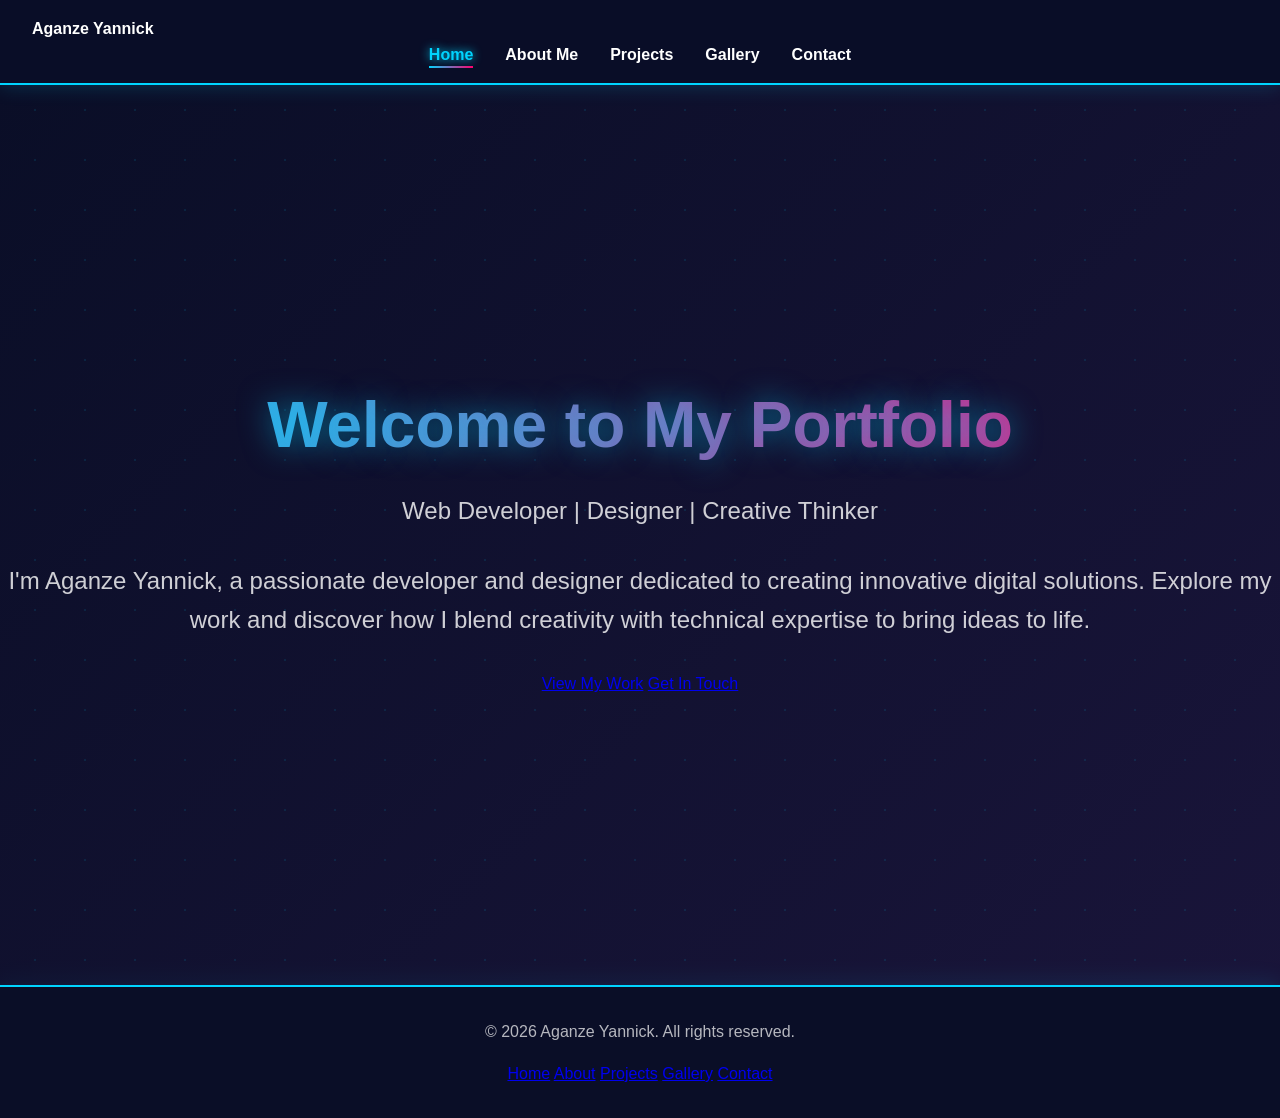
<file: index.html>
<!DOCTYPE html>
<html lang="en">
<head>
    <meta charset="UTF-8">
    <meta name="viewport" content="width=device-width, initial-scale=1.0">
    <meta name="description" content="Welcome to Aganze Yannick's portfolio. A web developer, designer, and creative thinker showcasing innovative projects and skills.">
    <title>Aganze Yannick - Portfolio | Home</title>
    <link rel="stylesheet" href="style.css">
</head>
<body>
    <!-- Navigation Bar -->
    <nav class="navbar">
        <div class="nav-container">
            <a href="index.html" class="logo">Aganze Yannick</a>
            
            <div class="hamburger" id="hamburger">
                <span></span>
                <span></span>
                <span></span>
            </div>
            
            <ul class="nav-menu" id="navMenu">
                <li class="nav-item">
                    <a href="index.html" class="nav-link active">Home</a>
                </li>
                <li class="nav-item">
                    <a href="about.html" class="nav-link">About Me</a>
                </li>
                <li class="nav-item">
                    <a href="projects.html" class="nav-link">Projects</a>
                </li>
                <li class="nav-item">
                    <a href="gallery.html" class="nav-link">Gallery</a>
                </li>
                <li class="nav-item">
                    <a href="contact.html" class="nav-link">Contact</a>
                </li>
            </ul>
        </div>
    </nav>

    <!-- Hero Section -->
    <section class="hero">
        <div class="hero-content">
            <h1 class="hero-title">Welcome to My Portfolio</h1>
            <p class="hero-subtitle">Web Developer | Designer | Creative Thinker</p>
            <p class="hero-description">
                I'm Aganze Yannick, a passionate developer and designer dedicated to creating innovative digital solutions. 
                Explore my work and discover how I blend creativity with technical expertise to bring ideas to life.
            </p>
            <div class="hero-buttons">
                <a href="projects.html" class="btn btn-primary">View My Work</a>
                <a href="contact.html" class="btn btn-secondary">Get In Touch</a>
            </div>
        </div>
        <div class="hero-background">
            <div class="animated-element element-1"></div>
            <div class="animated-element element-2"></div>
            <div class="animated-element element-3"></div>
        </div>
    </section>

    <!-- Footer -->
    <footer class="footer">
        <div class="footer-container">
            <div class="footer-content">
                <p>&copy; 2026 Aganze Yannick. All rights reserved.</p>
            </div>
            <div class="footer-links">
                <a href="index.html">Home</a>
                <a href="about.html">About</a>
                <a href="projects.html">Projects</a>
                <a href="gallery.html">Gallery</a>
                <a href="contact.html">Contact</a>
            </div>
        </div>
    </footer>

    <script src="navigation.js"></script>
</body>
</html>
</file>
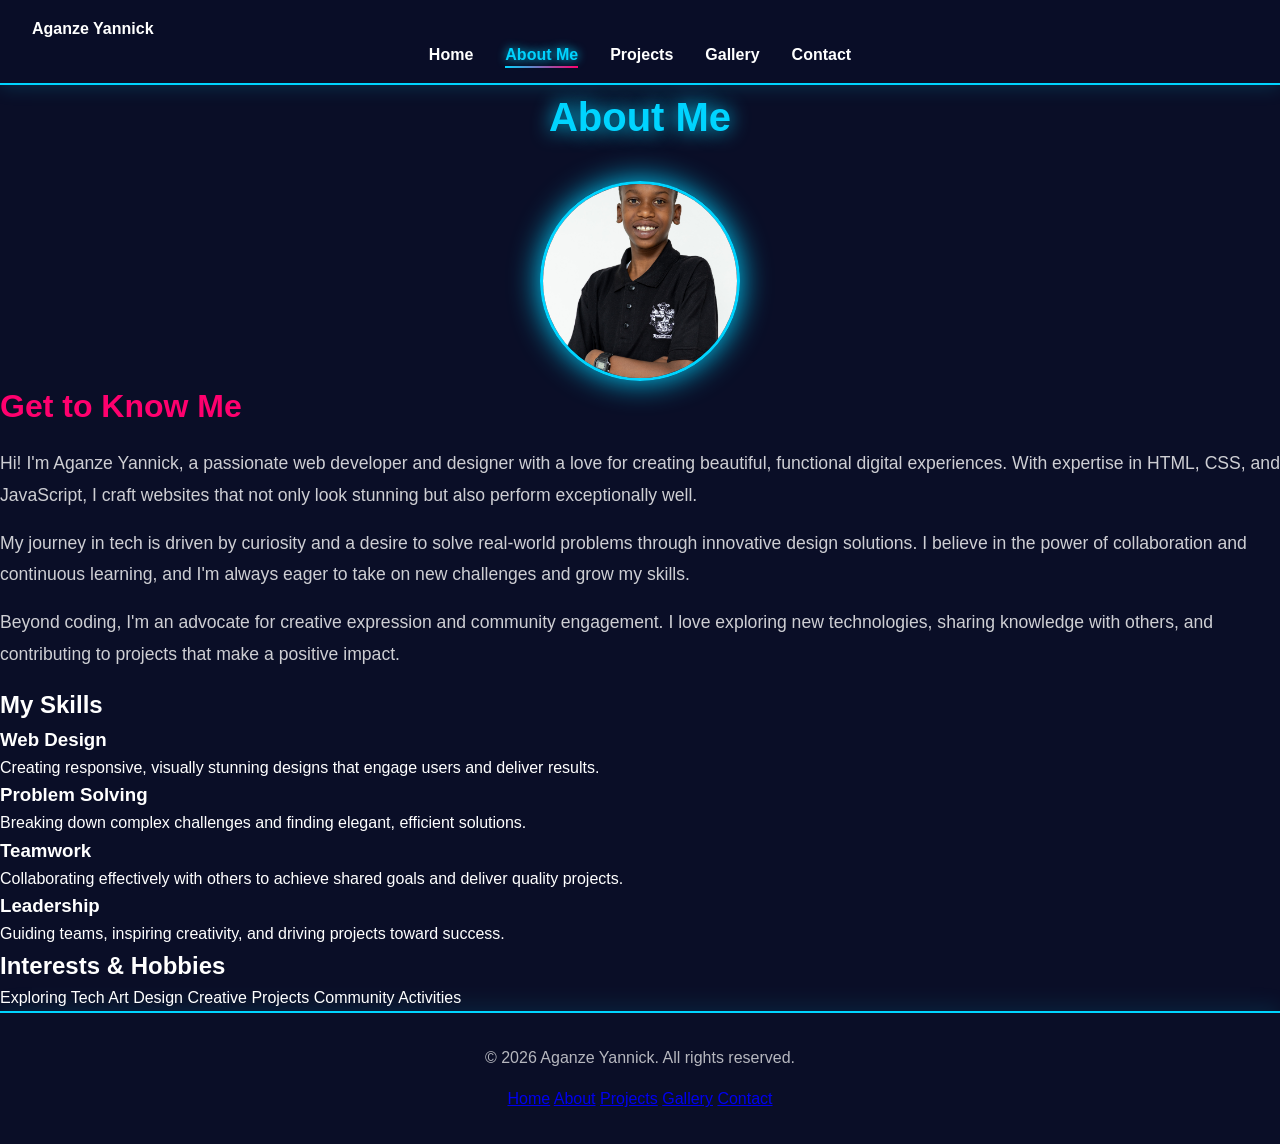
<file: about.html>
<!DOCTYPE html>
<html lang="en">
<head>
    <meta charset="UTF-8">
    <meta name="viewport" content="width=device-width, initial-scale=1.0">
    <meta name="description" content="Learn more about Aganze Yannick. Discover my skills, interests, and what drives my passion for web development and design.">
    <title>Aganze Yannick - Portfolio | About Me</title>
    <link rel="stylesheet" href="style.css">
</head>
<body>
    <!-- Navigation Bar -->
    <nav class="navbar">
        <div class="nav-container">
            <a href="index.html" class="logo">Aganze Yannick</a>
            
            <div class="hamburger" id="hamburger">
                <span></span>
                <span></span>
                <span></span>
            </div>
            
            <ul class="nav-menu" id="navMenu">
                <li class="nav-item">
                    <a href="index.html" class="nav-link">Home</a>
                </li>
                <li class="nav-item">
                    <a href="about.html" class="nav-link active">About Me</a>
                </li>
                <li class="nav-item">
                    <a href="projects.html" class="nav-link">Projects</a>
                </li>
                <li class="nav-item">
                    <a href="gallery.html" class="nav-link">Gallery</a>
                </li>
                <li class="nav-item">
                    <a href="contact.html" class="nav-link">Contact</a>
                </li>
            </ul>
        </div>
    </nav>

    <!-- About Section -->
    <section class="about-section">
        <h1 class="section-title">About Me</h1>
        
        <!-- About Content -->
        <div class="about-content">
            <div class="about-image">
                <img src="Aganze Yannick 2.jpg" alt="Profile photo of Aganze Yannick" class="profile-image" loading="lazy">
            </div>
            <div class="about-text">
                <h2>Get to Know Me</h2>
                <p>
                    Hi! I'm Aganze Yannick, a passionate web developer and designer with a love for creating beautiful, 
                    functional digital experiences. With expertise in HTML, CSS, and JavaScript, I craft websites that 
                    not only look stunning but also perform exceptionally well.
                </p>
                <p>
                    My journey in tech is driven by curiosity and a desire to solve real-world problems through innovative 
                    design solutions. I believe in the power of collaboration and continuous learning, and I'm always eager 
                    to take on new challenges and grow my skills.
                </p>
                <p>
                    Beyond coding, I'm an advocate for creative expression and community engagement. I love exploring new 
                    technologies, sharing knowledge with others, and contributing to projects that make a positive impact.
                </p>
            </div>
        </div>

        <!-- Skills Section -->
        <div class="skills-section">
            <h2>My Skills</h2>
            <div class="skills-grid">
                <div class="skill-card">
                    <h3>Web Design</h3>
                    <p>Creating responsive, visually stunning designs that engage users and deliver results.</p>
                </div>
                <div class="skill-card">
                    <h3>Problem Solving</h3>
                    <p>Breaking down complex challenges and finding elegant, efficient solutions.</p>
                </div>
                <div class="skill-card">
                    <h3>Teamwork</h3>
                    <p>Collaborating effectively with others to achieve shared goals and deliver quality projects.</p>
                </div>
                <div class="skill-card">
                    <h3>Leadership</h3>
                    <p>Guiding teams, inspiring creativity, and driving projects toward success.</p>
                </div>
            </div>
        </div>

        <!-- Interests Section -->
        <div class="interests-section">
            <h2>Interests & Hobbies</h2>
            <div class="interests-tags">
                <span class="interest-tag">Exploring Tech</span>
                <span class="interest-tag">Art</span>
                <span class="interest-tag">Design</span>
                <span class="interest-tag">Creative Projects</span>
                <span class="interest-tag">Community Activities</span>
            </div>
        </div>
    </section>

    <!-- Footer -->
    <footer class="footer">
        <div class="footer-container">
            <div class="footer-content">
                <p>&copy; 2026 Aganze Yannick. All rights reserved.</p>
            </div>
            <div class="footer-links">
                <a href="index.html">Home</a>
                <a href="about.html">About</a>
                <a href="projects.html">Projects</a>
                <a href="gallery.html">Gallery</a>
                <a href="contact.html">Contact</a>
            </div>
        </div>
    </footer>

    <script src="navigation.js"></script>
</body>
</html>
</file>
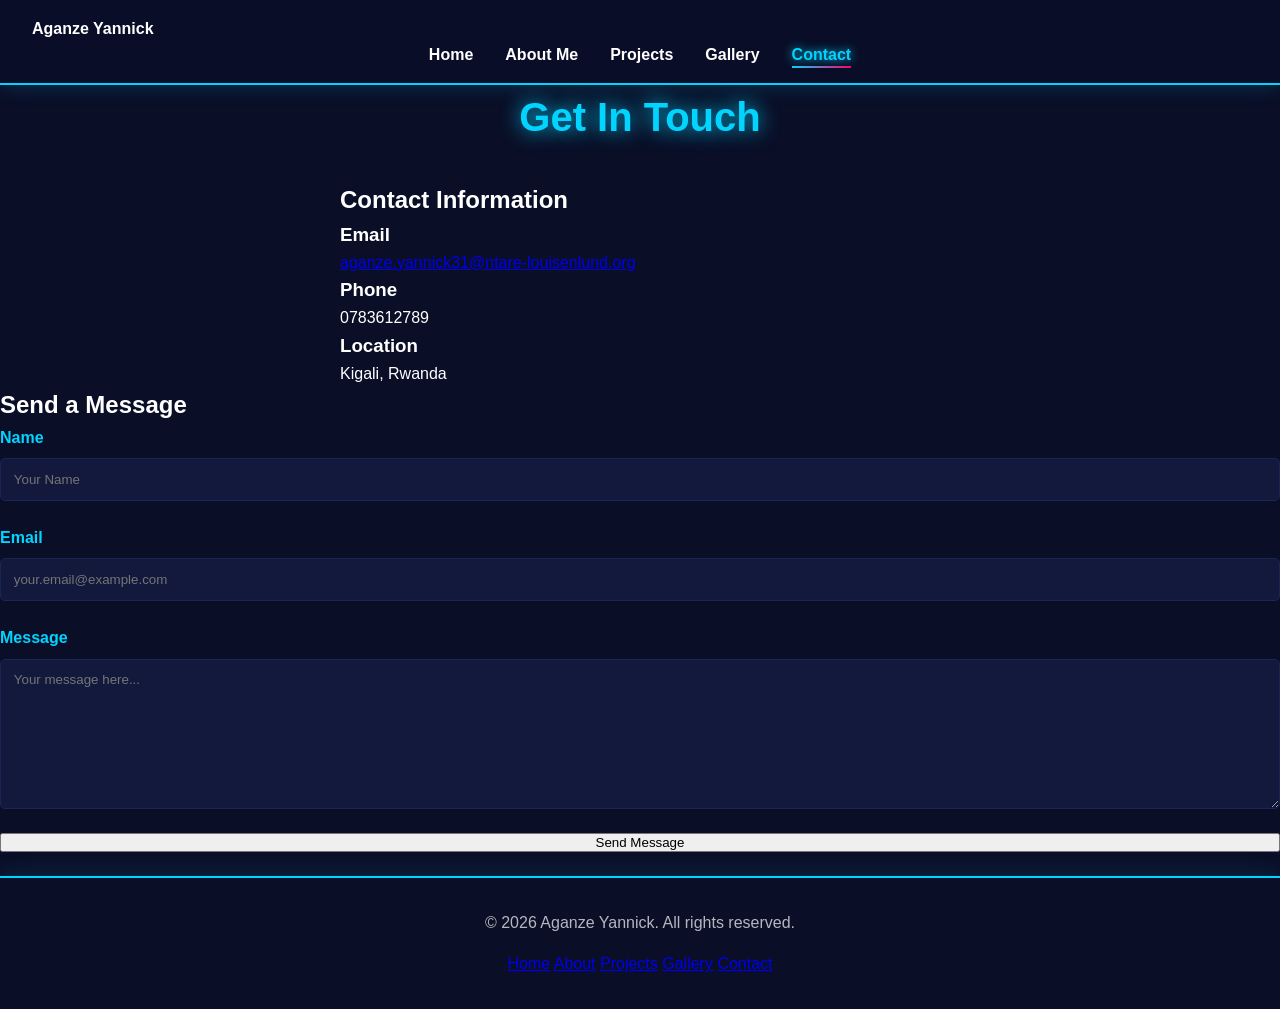
<file: contact.html>
<!DOCTYPE html>
<html lang="en">
<head>
    <meta charset="UTF-8">
    <meta name="viewport" content="width=device-width, initial-scale=1.0">
    <meta name="description" content=" Get in touch with Aganze Yannick. Contact me for collaborations, questions, or opportunities.">
    <title>Aganze Yannick - Portfolio | Contact</title>
    <link rel="stylesheet" href="style.css">
</head>
<body>
    <!-- Navigation Bar -->
    <nav class="navbar">
        <div class="nav-container">
            <a href="index.html" class="logo">Aganze Yannick</a>
            
            <div class="hamburger" id="hamburger">
                <span></span>
                <span></span>
                <span></span>
            </div>
            
            <ul class="nav-menu" id="navMenu">
                <li class="nav-item">
                    <a href="index.html" class="nav-link">Home</a>
                </li>
                <li class="nav-item">
                    <a href="about.html" class="nav-link">About Me</a>
                </li>
                <li class="nav-item">
                    <a href="projects.html" class="nav-link">Projects</a>
                </li>
                <li class="nav-item">
                    <a href="gallery.html" class="nav-link">Gallery</a>
                </li>
                <li class="nav-item">
                    <a href="contact.html" class="nav-link active">Contact</a>
                </li>
            </ul>
        </div>
    </nav>

    <!-- Contact Section -->
    <section class="contact-section">
        <h1 class="section-title">Get In Touch</h1>
        
        <div class="contact-container">
            <!-- Contact Info -->
            <div class="contact-info">
                <h2>Contact Information</h2>
                
                <div class="contact-info-card">
                    <h3>Email</h3>
                    <p>
                        <a href="aganze.yannick31@ntare-louisenlund.org">aganze.yannick31@ntare-louisenlund.org</a>
                    </p>
                </div>
                
                <div class="contact-info-card">
                    <h3>Phone</h3>
                    <p>0783612789</p>
                </div>
                
                <div class="contact-info-card">
                    <h3>Location</h3>
                    <p>Kigali, Rwanda</p>
                </div>
                
               
                </div>
            </div>

            <!-- Contact Form -->
            <div class="contact-form-wrapper">
                <h2>Send a Message</h2>
                <form id="contactForm" class="contact-form">
                    <div class="form-group">
                        <label for="contactName">Name</label>
                        <input 
                            type="text" 
                            id="contactName" 
                            name="name" 
                            class="form-input" 
                            placeholder="Your Name" 
                            required
                        >
                    </div>

                    <div class="form-group">
                        <label for="contactEmail">Email</label>
                        <input 
                            type="email" 
                            id="contactEmail" 
                            name="email" 
                            class="form-input" 
                            placeholder="your.email@example.com" 
                            required
                        >
                    </div>

                    <div class="form-group">
                        <label for="contactMessage">Message</label>
                        <textarea 
                            id="contactMessage" 
                            name="message" 
                            class="form-textarea" 
                            placeholder="Your message here..." 
                            rows="6" 
                            required
                        ></textarea>
                    </div>

                    <button type="submit" class="btn btn-primary">Send Message</button>
                    
                    <div id="formMessage" class="form-message"></div>
                </form>
            </div>
        </div>
    </section>

    <!-- Footer -->
    <footer class="footer">
        <div class="footer-container">
            <div class="footer-content">
                <p>&copy; 2026 Aganze Yannick. All rights reserved.</p>
            </div>
            <div class="footer-links">
                <a href="index.html">Home</a>
                <a href="about.html">About</a>
                <a href="projects.html">Projects</a>
                <a href="gallery.html">Gallery</a>
                <a href="contact.html">Contact</a>
            </div>
        </div>
    </footer>

    <script src="navigation.js"></script>
</body>
</html>
</file>
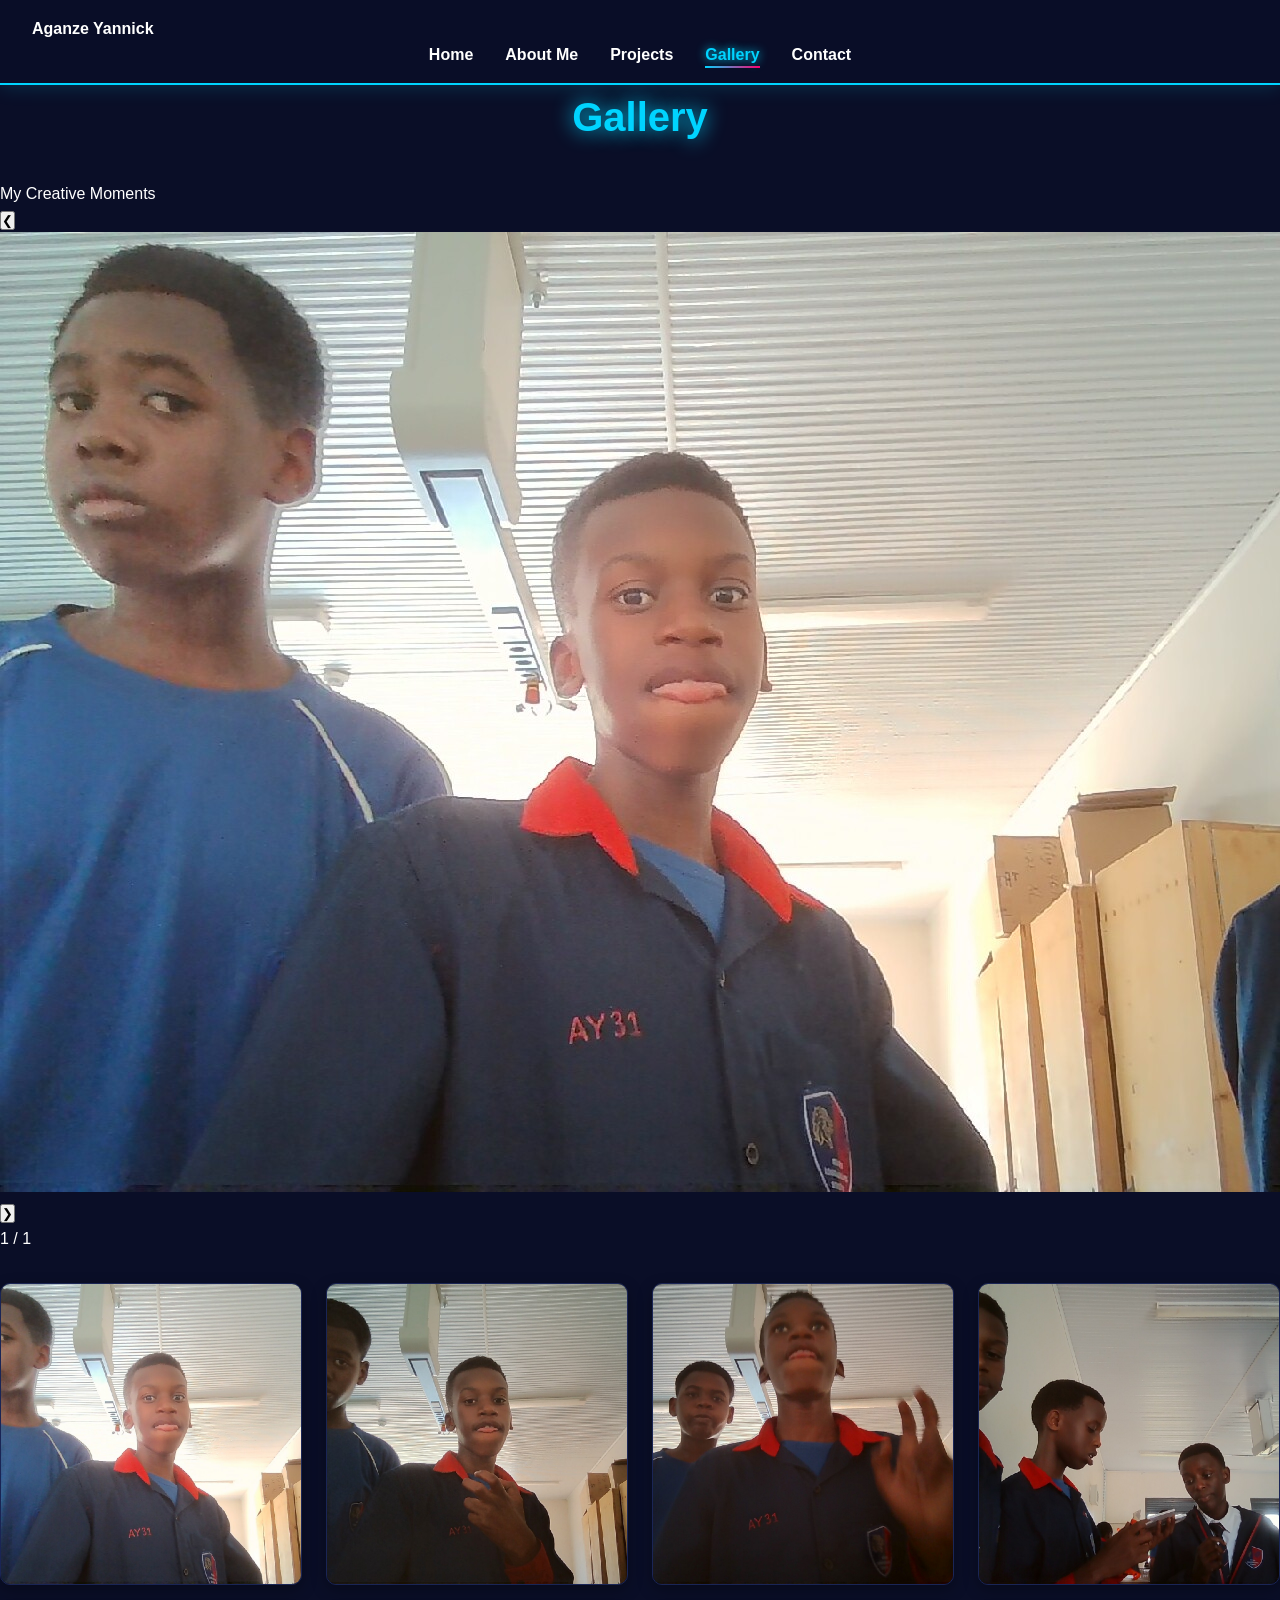
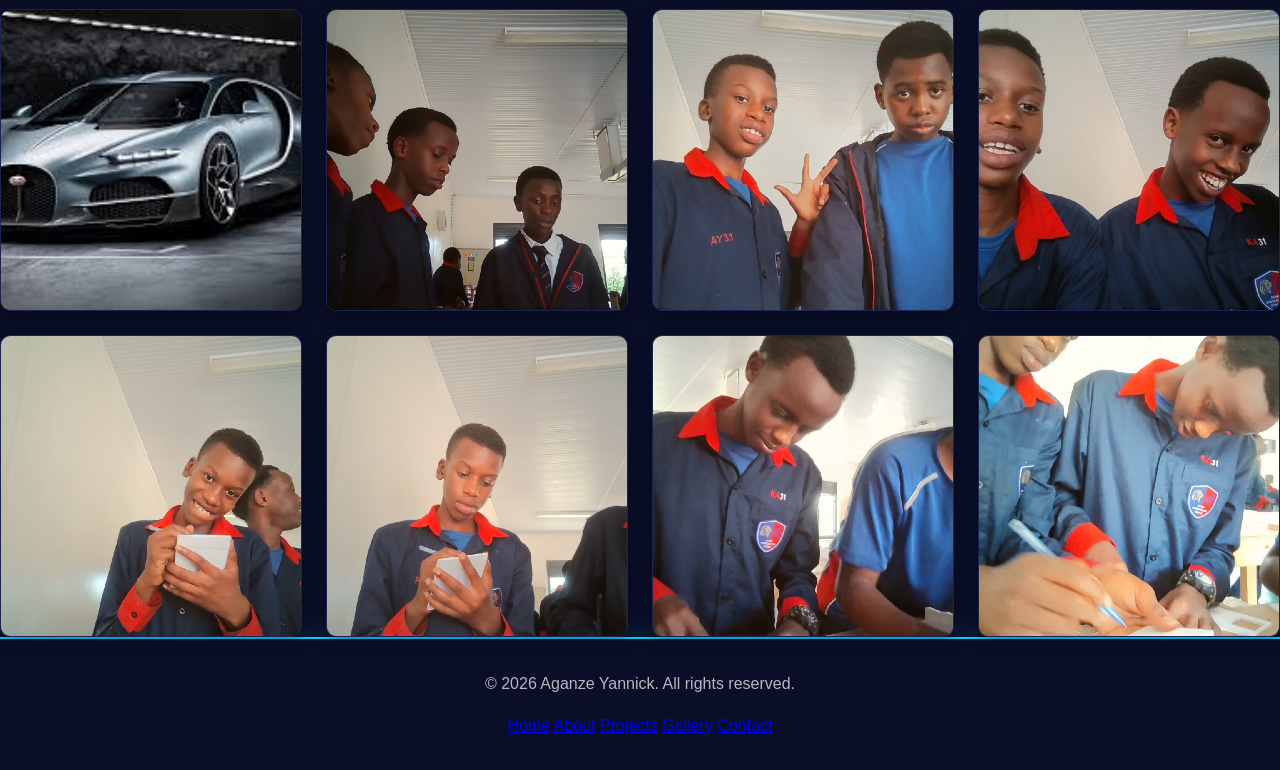
<file: gallery.html>
<!DOCTYPE html>
<html lang="en">
<head>
    <meta charset="UTF-8">
    <meta name="viewport" content="width=device-width, initial-scale=1.0">
    <meta name="description" content="View Aganze Yannick's gallery. A collection of creative moments and memorable experiences showcasing my work and life.">
    <title>Aganze Yannick - Portfolio | Gallery</title>
    <link rel="stylesheet" href="style.css">
</head>
<body>
    <!-- Navigation Bar -->
    <nav class="navbar">
        <div class="nav-container">
            <a href="index.html" class="logo">Aganze Yannick</a>
            
            <div class="hamburger" id="hamburger">
                <span></span>
                <span></span>
                <span></span>
            </div>
            
            <ul class="nav-menu" id="navMenu">
                <li class="nav-item">
                    <a href="index.html" class="nav-link">Home</a>
                </li>
                <li class="nav-item">
                    <a href="about.html" class="nav-link">About Me</a>
                </li>
                <li class="nav-item">
                    <a href="projects.html" class="nav-link">Projects</a>
                </li>
                <li class="nav-item">
                    <a href="gallery.html" class="nav-link active">Gallery</a>
                </li>
                <li class="nav-item">
                    <a href="contact.html" class="nav-link">Contact</a>
                </li>
            </ul>
        </div>
    </nav>

    <!-- Gallery Section -->
    <section class="gallery-section">
        <h1 class="section-title">Gallery</h1>
        <p class="section-subtitle">My Creative Moments</p>
        
        <!-- Carousel -->
        <div class="carousel">
            <div class="carousel-container">
                <button class="carousel-btn prev-btn" id="prevBtn" onclick="changeSlide(-1)">❮</button>
                
                <div class="carousel-slide">
                    <img id="carouselImage" src="IMG_20260608_110426.jpg" alt="Gallery carousel image" loading="lazy">
                </div>
                
                <button class="carousel-btn next-btn" id="nextBtn" onclick="changeSlide(1)">❯</button>
            </div>
            
            <div class="carousel-counter">
                <span id="slideCounter">1</span> / <span id="totalSlides">12</span>
            </div>
        </div>

        
        <div class="gallery-grid">
            <div class="gallery-item" onclick="goToSlide(0)">
                <img src="IMG_20260608_110426.jpg" alt="Gallery image 1" loading="lazy">
            </div>
            <div class="gallery-item" onclick="goToSlide(1)">
                <img src="IMG_20260608_110431.jpg" alt="Gallery image 2" loading="lazy">
            </div>
            <div class="gallery-item" onclick="goToSlide(2)">
                <img src="IMG_20260608_110437.jpg" alt="Gallery image 3" loading="lazy">
            </div>
            <div class="gallery-item" onclick="goToSlide(3)">
                <img src="IMG_20260608_112115.jpg" alt="Gallery image 4" loading="lazy">
            </div>
            <div class="gallery-item" onclick="goToSlide(4)">
                <img src="download.jpeg" alt="My dream car" loading="lazy">
            </div>
            <div class="gallery-item" onclick="goToSlide(5)">
                <img src="IMG_20260608_112121.jpg" alt="Gallery image 6" loading="lazy">
            </div>
            <div class="gallery-item" onclick="goToSlide(6)">
                <img src="IMG_20260608_111441.jpg" alt="Gallery image 7" loading="lazy">
            </div>
            <div class="gallery-item" onclick="goToSlide(7)">
                <img src="IMG_20260608_110849.jpg" alt="Gallery image 8" loading="lazy">
            </div>
            <div class="gallery-item" onclick="goToSlide(8)">
                <img src="IMG_20260608_110843.jpg" alt="Gallery image 9" loading="lazy">
            </div>
            <div class="gallery-item" onclick="goToSlide(9)">
                <img src="IMG_20260608_110836.jpg" alt="Gallery image 10" loading="lazy">
            </div>
            <div class="gallery-item" onclick="goToSlide(10)">
                <img src="IMG_20260608_110828.jpg" alt="Gallery image 11" loading="lazy">
            </div>
            <div class="gallery-item" onclick="goToSlide(11)">
                <img src="IMG_20260608_110812.jpg" alt="Gallery image 12" loading="lazy">
            </div>
        </div>
    </section>

    <!-- Footer -->
    <footer class="footer">
        <div class="footer-container">
            <div class="footer-content">
                <p>&copy; 2026 Aganze Yannick. All rights reserved.</p>
            </div>
            <div class="footer-links">
                <a href="index.html">Home</a>
                <a href="about.html">About</a>
                <a href="projects.html">Projects</a>
                <a href="gallery.html">Gallery</a>
                <a href="contact.html">Contact</a>
            </div>
        </div>
    </footer>

    <script src="navigation.js"></script>
    <script>
        const galleryImages = [
            'IMG_20260608_110426.jpg',
            'IMG_20260608_110431.jpg',
            'IMG_20260608_110437.jpg',
            'IMG_20260608_112115.jpg',
            'download.jpeg',
            'IMG_20260608_112121.jpg',
            'IMG_20260608_111441.jpg',
            'IMG_20260608_110849.jpg',
            'IMG_20260608_110843.jpg',
            'IMG_20260608_110836.jpg',
            'IMG_20260608_110828.jpg',
            'IMG_20260608_110812.jpg'
        ];

        let currentSlide = 0;

        function changeSlide(n) {
            currentSlide = (currentSlide + n + galleryImages.length) % galleryImages.length;
            updateCarousel();
        }

        function goToSlide(n) {
            currentSlide = n;
            updateCarousel();
        }

        function updateCarousel() {
            document.getElementById('carouselImage').src = galleryImages[currentSlide];
            document.getElementById('slideCounter').textContent = currentSlide + 1;
        }

        document.getElementById('totalSlides').textContent = galleryImages.length;
    </script>
</body>
</html>
</file>
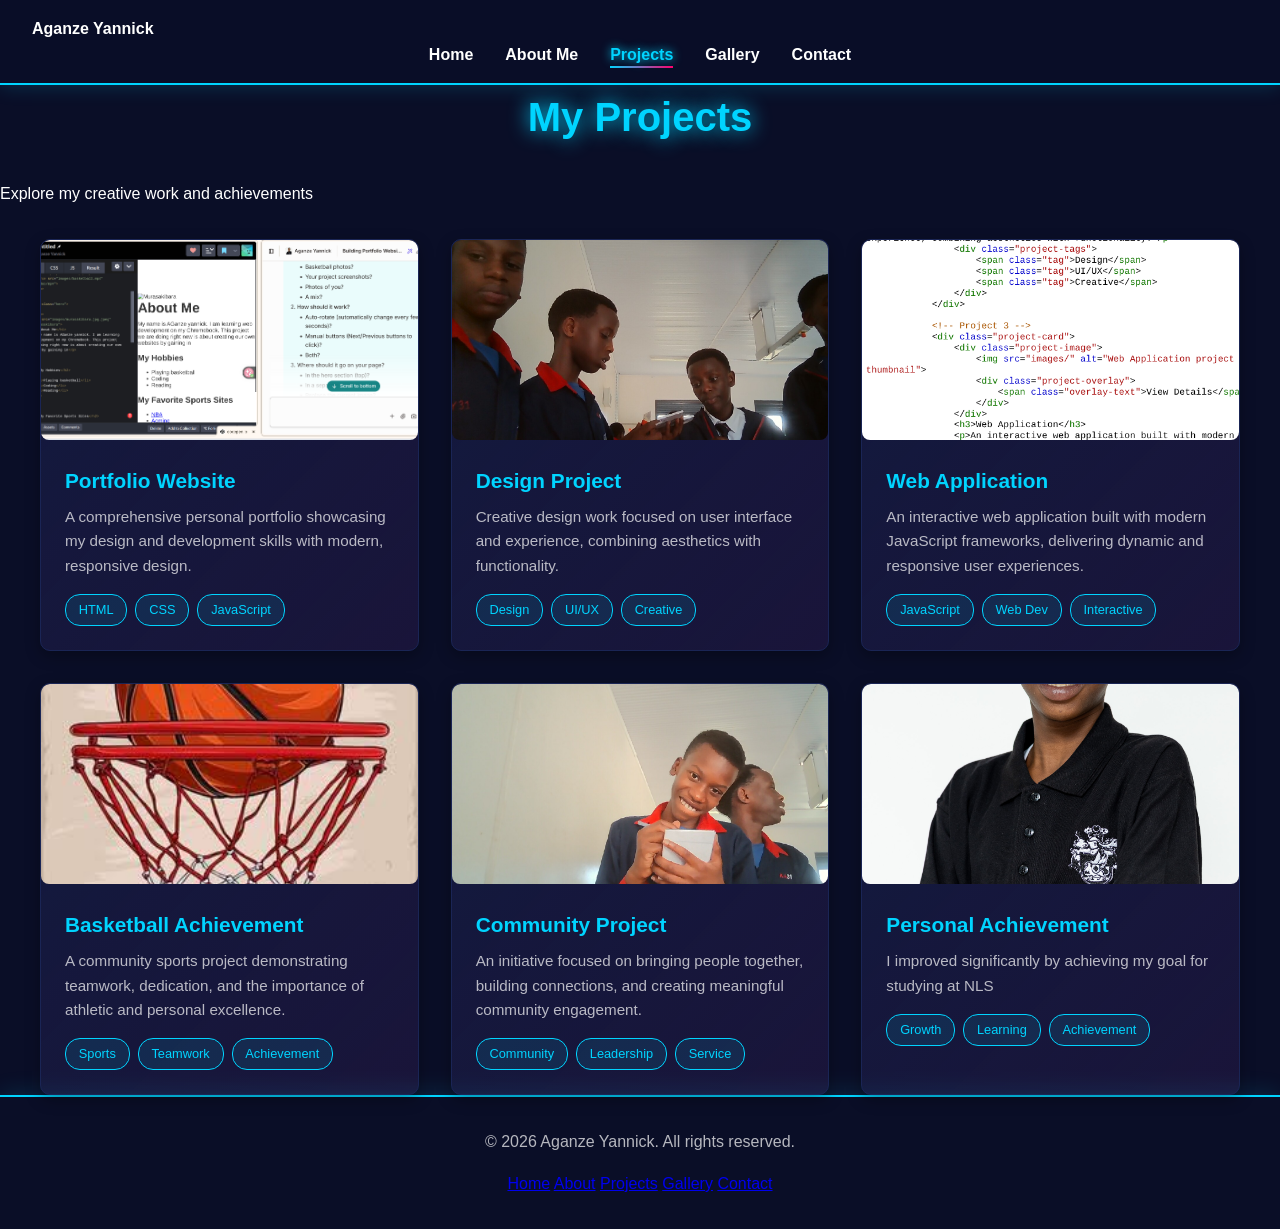
<file: projects.html>
<!DOCTYPE html>
<html lang="en">
<head>
    <meta charset="UTF-8">
    <meta name="viewport" content="width=device-width, initial-scale=1.0">
    <meta name="description" content="Explore Aganze Yannick's portfolio projects. Discover my work in web development, design, and creative projects.">
    <title>Aganze Yannick - Portfolio | Projects</title>
    <link rel="stylesheet" href="style.css">
</head>
<body>
    <!-- Navigation Bar -->
    <nav class="navbar">
        <div class="nav-container">
            <a href="index.html" class="logo">Aganze Yannick</a>
            
            <div class="hamburger" id="hamburger">
                <span></span>
                <span></span>
                <span></span>
            </div>
            
            <ul class="nav-menu" id="navMenu">
                <li class="nav-item">
                    <a href="index.html" class="nav-link">Home</a>
                </li>
                <li class="nav-item">
                    <a href="about.html" class="nav-link">About Me</a>
                </li>
                <li class="nav-item">
                    <a href="projects.html" class="nav-link active">Projects</a>
                </li>
                <li class="nav-item">
                    <a href="gallery.html" class="nav-link">Gallery</a>
                </li>
                <li class="nav-item">
                    <a href="contact.html" class="nav-link">Contact</a>
                </li>
            </ul>
        </div>
    </nav>

    <!-- Projects Section -->
    <section class="projects-section">
        <h1 class="section-title">My Projects</h1>
        <p class="section-subtitle">Explore my creative work and achievements</p>
        
        <div class="projects-container">
            <div class="projects-grid">
                <!-- Project 1 -->
                <div class="project-card">
                    <div class="project-image">
                        <img src="Screenshot 2026-06-13 10.57.22.png" alt="Portfolio Website project thumbnail" loading="lazy">
                    </div>
                    <div class="project-info">
                        <h3>Portfolio Website</h3>
                        <p>A comprehensive personal portfolio showcasing my design and development skills with modern, responsive design.</p>
                        <div class="project-tags">
                            <span class="project-tag">HTML</span>
                            <span class="project-tag">CSS</span>
                            <span class="project-tag">JavaScript</span>
                        </div>
                    </div>
                </div>

                <!-- Project 2 -->
                <div class="project-card">
                    <div class="project-image">
                        <img src="IMG_20260608_112115.jpg" alt="Design Project thumbnail" loading="lazy">
                    </div>
                    <div class="project-info">
                        <h3>Design Project</h3>
                        <p>Creative design work focused on user interface and experience, combining aesthetics with functionality.</p>
                        <div class="project-tags">
                            <span class="project-tag">Design</span>
                            <span class="project-tag">UI/UX</span>
                            <span class="project-tag">Creative</span>
                        </div>
                    </div>
                </div>

                <!-- Project 3 -->
                <div class="project-card">
                    <div class="project-image">
                        <img src="Screenshot 2026-06-25 11.26.30.png" alt="Web Application project thumbnail" loading="lazy">
                    </div>
                    <div class="project-info">
                        <h3>Web Application</h3>
                        <p>An interactive web application built with modern JavaScript frameworks, delivering dynamic and responsive user experiences.</p>
                        <div class="project-tags">
                            <span class="project-tag">JavaScript</span>
                            <span class="project-tag">Web Dev</span>
                            <span class="project-tag">Interactive</span>
                        </div>
                    </div>
                </div>

                <!-- Project 4 -->
                <div class="project-card">
                    <div class="project-image">
                        <img src="images.jpeg" alt="Basketball Achievement project thumbnail" loading="lazy">
                    </div>
                    <div class="project-info">
                        <h3>Basketball Achievement</h3>
                        <p>A community sports project demonstrating teamwork, dedication, and the importance of athletic and personal excellence.</p>
                        <div class="project-tags">
                            <span class="project-tag">Sports</span>
                            <span class="project-tag">Teamwork</span>
                            <span class="project-tag">Achievement</span>
                        </div>
                    </div>
                </div>

                <!-- Project 5 -->
                <div class="project-card">
                    <div class="project-image">
                        <img src="IMG_20260608_110843.jpg" alt="Community Project thumbnail" loading="lazy">
                    </div>
                    <div class="project-info">
                        <h3>Community Project</h3>
                        <p>An initiative focused on bringing people together, building connections, and creating meaningful community engagement.</p>
                        <div class="project-tags">
                            <span class="project-tag">Community</span>
                            <span class="project-tag">Leadership</span>
                            <span class="project-tag">Service</span>
                        </div>
                    </div>
                </div>

                <!-- Project 6 -->
                <div class="project-card">
                    <div class="project-image">
                        <img src="Aganze Yannick 2.jpg" alt="Personal Achievement project thumbnail" loading="lazy">
                    </div>
                    <div class="project-info">
                        <h3>Personal Achievement</h3>
                        <p>I improved significantly by achieving my goal for studying at NLS</p>
                        <div class="project-tags">
                            <span class="project-tag">Growth</span>
                            <span class="project-tag">Learning</span>
                            <span class="project-tag">Achievement</span>
                        </div>
                    </div>
                </div>
            </div>
        </div>
    </section>

    <!-- Footer -->
    <footer class="footer">
        <div class="footer-container">
            <div class="footer-content">
                <p>&copy; 2026 Aganze Yannick. All rights reserved.</p>
            </div>
            <div class="footer-links">
                <a href="index.html">Home</a>
                <a href="about.html">About</a>
                <a href="projects.html">Projects</a>
                <a href="gallery.html">Gallery</a>
                <a href="contact.html">Contact</a>
            </div>
        </div>
    </footer>

    <script src="navigation.js"></script>
</body>
</html>
</file>
<file: style.css>
/* ==========================================
   FUTURISTIC & BOLD PORTFOLIO THEME
   ========================================== */

/* Root Colors & Variables */
:root {
  --primary-color: #00d4ff;
  --accent-color: #ff006e;
  --secondary-color: #9d4edd;
  --dark-bg: #0a0e27;
  --light-text: #ffffff;
  --border-color: #1a2555;
}

/* ==========================================
   GLOBAL STYLES
   ========================================== */

* {
  margin: 0;
  padding: 0;
  box-sizing: border-box;
}

html {
  scroll-behavior: smooth;
}

body {
  font-family: 'Poppins', sans-serif;
  background-color: var(--dark-bg);
  color: var(--light-text);
  line-height: 1.6;
  overflow-x: hidden;
}

/* ==========================================
   NAVIGATION
   ========================================== */

nav {
  background-color: rgba(10, 14, 39, 0.95);
  padding: 1rem 2rem;
  position: sticky;
  top: 0;
  z-index: 100;
  border-bottom: 2px solid var(--primary-color);
  box-shadow: 0 0 20px rgba(0, 212, 255, 0.2);
}

nav ul {
  list-style: none;
  display: flex;
  justify-content: center;
  gap: 2rem;
  flex-wrap: wrap;
}

nav a {
  color: var(--light-text);
  text-decoration: none;
  font-weight: 600;
  transition: all 0.3s ease;
  position: relative;
}

nav a:hover,
nav a.active {
  color: var(--primary-color);
  text-shadow: 0 0 10px var(--primary-color);
}

nav a::after {
  content: '';
  position: absolute;
  bottom: -5px;
  left: 0;
  width: 0;
  height: 2px;
  background: linear-gradient(90deg, var(--primary-color), var(--accent-color));
  transition: width 0.3s ease;
}

nav a:hover::after,
nav a.active::after {
  width: 100%;
}

/* ==========================================
   HERO SECTION
   ========================================== */

.hero {
  height: 100vh;
  display: flex;
  align-items: center;
  justify-content: center;
  background: linear-gradient(135deg, rgba(10, 14, 39, 1) 0%, rgba(157, 78, 221, 0.1) 100%);
  position: relative;
  overflow: hidden;
}

.hero-content {
  text-align: center;
  z-index: 2;
  animation: fadeInUp 1s ease-out;
}

.hero h1 {
  font-size: 4rem;
  margin-bottom: 1rem;
  background: linear-gradient(90deg, var(--primary-color), var(--accent-color));
  -webkit-background-clip: text;
  -webkit-text-fill-color: transparent;
  background-clip: text;
  text-shadow: 0 0 30px rgba(0, 212, 255, 0.5);
  animation: glitch 0.3s ease-in-out;
}

.hero h1:hover {
  animation: glow-pulse 0.6s ease-in-out infinite;
}

.hero p {
  font-size: 1.5rem;
  color: rgba(255, 255, 255, 0.8);
  margin-bottom: 2rem;
}

.cta-button {
  display: inline-block;
  padding: 12px 30px;
  background: linear-gradient(90deg, var(--primary-color), var(--secondary-color));
  color: var(--dark-bg);
  text-decoration: none;
  border-radius: 50px;
  font-weight: 700;
  transition: all 0.3s ease;
  box-shadow: 0 0 20px rgba(0, 212, 255, 0.5);
  cursor: pointer;
  border: none;
  font-size: 1rem;
}

.cta-button:hover {
  transform: translateY(-3px);
  box-shadow: 0 0 30px rgba(0, 212, 255, 0.8), 0 0 60px rgba(255, 0, 110, 0.5);
}

.cta-button:active {
  transform: translateY(-1px);
}

/* Animated background elements */
.hero::before {
  content: '';
  position: absolute;
  top: -50%;
  left: -50%;
  width: 200%;
  height: 200%;
  background: radial-gradient(circle, rgba(0, 212, 255, 0.1) 1px, transparent 1px);
  background-size: 50px 50px;
  animation: move-grid 20s linear infinite;
  z-index: 1;
}

@keyframes move-grid {
  0% {
    transform: translate(0, 0);
  }
  100% {
    transform: translate(50px, 50px);
  }
}

/* ==========================================
   ABOUT SECTION
   ========================================== */

.about {
  padding: 4rem 2rem;
  max-width: 1200px;
  margin: 0 auto;
}

.section-title {
  font-size: 2.5rem;
  margin-bottom: 2rem;
  text-align: center;
  color: var(--primary-color);
  text-shadow: 0 0 20px var(--primary-color);
}

.about-container {
  display: grid;
  grid-template-columns: 1fr 1fr;
  gap: 3rem;
  align-items: center;
}

.about-image {
  display: flex;
  justify-content: center;
}

.about-image img {
  width: 200px;
  height: 200px;
  border-radius: 50%;
  border: 3px solid var(--primary-color);
  box-shadow: 0 0 30px var(--primary-color), inset 0 0 30px rgba(0, 212, 255, 0.2);
  object-fit: cover;
}

.about-text h2 {
  font-size: 2rem;
  margin-bottom: 1rem;
  color: var(--accent-color);
}

.about-text p {
  margin-bottom: 1rem;
  font-size: 1.1rem;
  line-height: 1.8;
  color: rgba(255, 255, 255, 0.8);
}

.skills {
  display: flex;
  flex-wrap: wrap;
  gap: 0.8rem;
  margin-top: 2rem;
}

.skill-tag {
  background: linear-gradient(90deg, rgba(0, 212, 255, 0.1), rgba(157, 78, 221, 0.1));
  border: 1px solid var(--primary-color);
  padding: 0.5rem 1rem;
  border-radius: 20px;
  font-size: 0.9rem;
  color: var(--primary-color);
  transition: all 0.3s ease;
}

.skill-tag:hover {
  background: linear-gradient(90deg, rgba(0, 212, 255, 0.2), rgba(157, 78, 221, 0.2));
  box-shadow: 0 0 15px var(--primary-color);
  transform: translateY(-2px);
}

/* ==========================================
   PROJECTS SECTION
   ========================================== */

.projects {
  padding: 4rem 2rem;
  background: linear-gradient(180deg, rgba(10, 14, 39, 1) 0%, rgba(157, 78, 221, 0.05) 100%);
}

.projects-container {
  max-width: 1200px;
  margin: 0 auto;
}

.projects-grid {
  display: grid;
  grid-template-columns: repeat(auto-fit, minmax(280px, 1fr));
  gap: 2rem;
  margin-top: 2rem;
}

.project-card {
  background: linear-gradient(135deg, rgba(26, 37, 85, 0.5), rgba(157, 78, 221, 0.1));
  border: 1px solid var(--border-color);
  border-radius: 10px;
  overflow: hidden;
  transition: all 0.3s ease;
  cursor: pointer;
  box-shadow: 0 5px 15px rgba(0, 0, 0, 0.3);
}

.project-card:hover {
  border-color: var(--primary-color);
  box-shadow: 0 0 30px var(--primary-color), 0 0 60px rgba(255, 0, 110, 0.3);
  transform: translateY(-5px);
}

/* PROJECT CARD IMAGE STYLING */
.project-image {
  height: 200px;
  overflow: hidden;
  border-radius: 8px;
}

.project-image img {
  width: 100%;
  height: 100%;
  object-fit: cover;
  transition: transform 0.3s ease;
}

.project-card:hover .project-image img {
  transform: scale(1.05);
}

.project-info {
  padding: 1.5rem;
}

.project-info h3 {
  color: var(--primary-color);
  margin-bottom: 0.5rem;
  font-size: 1.3rem;
}

.project-info p {
  color: rgba(255, 255, 255, 0.7);
  margin-bottom: 1rem;
  font-size: 0.95rem;
}

.project-tags {
  display: flex;
  flex-wrap: wrap;
  gap: 0.5rem;
}

.project-tag {
  background: rgba(0, 212, 255, 0.1);
  color: var(--primary-color);
  padding: 0.3rem 0.8rem;
  border-radius: 15px;
  font-size: 0.8rem;
  border: 1px solid var(--primary-color);
}

/* Responsive project images */
@media (max-width: 768px) {
  .project-image {
    height: 180px;
  }
}

@media (max-width: 480px) {
  .project-image {
    height: 150px;
  }
}

/* ==========================================
   GALLERY SECTION
   ========================================== */

.gallery {
  padding: 4rem 2rem;
  max-width: 1200px;
  margin: 0 auto;
}

.gallery-grid {
  display: grid;
  grid-template-columns: repeat(auto-fit, minmax(250px, 1fr));
  gap: 1.5rem;
  margin-top: 2rem;
}

.gallery-item {
  position: relative;
  overflow: hidden;
  border-radius: 10px;
  box-shadow: 0 5px 15px rgba(0, 0, 0, 0.3);
  transition: all 0.3s ease;
  cursor: pointer;
  border: 1px solid var(--border-color);
  aspect-ratio: 1;
}

.gallery-item img {
  width: 100%;
  height: 100%;
  object-fit: cover;
  transition: transform 0.3s ease;
}

.gallery-item:hover {
  box-shadow: 0 0 30px var(--primary-color), 0 0 60px rgba(255, 0, 110, 0.3);
  border-color: var(--primary-color);
}

.gallery-item:hover img {
  transform: scale(1.1);
}

.gallery-overlay {
  position: absolute;
  top: 0;
  left: 0;
  width: 100%;
  height: 100%;
  background: rgba(0, 0, 0, 0.7);
  display: flex;
  align-items: center;
  justify-content: center;
  opacity: 0;
  transition: opacity 0.3s ease;
}

.gallery-item:hover .gallery-overlay {
  opacity: 1;
}

.gallery-overlay-text {
  color: var(--primary-color);
  font-weight: 700;
  text-align: center;
}

/* ==========================================
   CONTACT SECTION
   ========================================== */

.contact {
  padding: 4rem 2rem;
  background: linear-gradient(180deg, rgba(10, 14, 39, 1) 0%, rgba(157, 78, 221, 0.05) 100%);
}

.contact-container {
  max-width: 600px;
  margin: 0 auto;
}

.contact-form {
  display: flex;
  flex-direction: column;
  gap: 1.5rem;
}

.form-group {
  display: flex;
  flex-direction: column;
}

.form-group label {
  margin-bottom: 0.5rem;
  color: var(--primary-color);
  font-weight: 600;
}

.form-group input,
.form-group textarea {
  padding: 0.8rem;
  background: rgba(26, 37, 85, 0.5);
  border: 1px solid var(--border-color);
  border-radius: 5px;
  color: var(--light-text);
  font-family: inherit;
  transition: all 0.3s ease;
}

.form-group input:focus,
.form-group textarea:focus {
  outline: none;
  border-color: var(--primary-color);
  box-shadow: 0 0 10px rgba(0, 212, 255, 0.3);
  background: rgba(26, 37, 85, 0.7);
}

.form-group textarea {
  resize: vertical;
  min-height: 150px;
}

.form-submit {
  padding: 12px 30px;
  background: linear-gradient(90deg, var(--primary-color), var(--secondary-color));
  color: var(--dark-bg);
  border: none;
  border-radius: 50px;
  font-weight: 700;
  cursor: pointer;
  transition: all 0.3s ease;
  box-shadow: 0 0 20px rgba(0, 212, 255, 0.5);
  font-size: 1rem;
}

.form-submit:hover {
  transform: translateY(-3px);
  box-shadow: 0 0 30px rgba(0, 212, 255, 0.8), 0 0 60px rgba(255, 0, 110, 0.5);
}

.form-submit:active {
  transform: translateY(-1px);
}

/* ==========================================
   FOOTER
   ========================================== */

footer {
  background-color: rgba(10, 14, 39, 0.95);
  border-top: 2px solid var(--primary-color);
  padding: 2rem;
  text-align: center;
  box-shadow: 0 -5px 20px rgba(0, 212, 255, 0.1);
}

footer p {
  color: rgba(255, 255, 255, 0.7);
  margin-bottom: 1rem;
}

.social-links {
  display: flex;
  justify-content: center;
  gap: 1.5rem;
  margin-top: 1rem;
}

.social-links a {
  width: 40px;
  height: 40px;
  display: flex;
  align-items: center;
  justify-content: center;
  background: rgba(0, 212, 255, 0.1);
  border: 1px solid var(--primary-color);
  border-radius: 50%;
  color: var(--primary-color);
  text-decoration: none;
  transition: all 0.3s ease;
}

.social-links a:hover {
  background: var(--primary-color);
  color: var(--dark-bg);
  box-shadow: 0 0 15px var(--primary-color);
}

/* ==========================================
   ANIMATIONS
   ========================================== */

@keyframes fadeInUp {
  from {
    opacity: 0;
    transform: translateY(30px);
  }
  to {
    opacity: 1;
    transform: translateY(0);
  }
}

@keyframes glitch {
  0% {
    text-shadow: 3px 0 var(--accent-color), -3px 0 var(--primary-color);
  }
  50% {
    text-shadow: -3px 0 var(--accent-color), 3px 0 var(--primary-color);
  }
  100% {
    text-shadow: 0 0 30px rgba(0, 212, 255, 0.5);
  }
}

@keyframes glow-pulse {
  0%, 100% {
    text-shadow: 0 0 30px rgba(0, 212, 255, 0.5);
  }
  50% {
    text-shadow: 0 0 60px rgba(0, 212, 255, 0.8), 0 0 100px rgba(255, 0, 110, 0.4);
  }
}

/* ==========================================
   RESPONSIVE DESIGN
   ========================================== */

@media (max-width: 768px) {
  .hero h1 {
    font-size: 2.5rem;
  }

  .hero p {
    font-size: 1.2rem;
  }

  .about-container {
    grid-template-columns: 1fr;
    gap: 2rem;
  }

  .section-title {
    font-size: 2rem;
  }

  nav ul {
    gap: 1rem;
  }

  nav {
    padding: 1rem;
  }

  .projects-grid {
    grid-template-columns: repeat(auto-fit, minmax(200px, 1fr));
    gap: 1.5rem;
  }

  .gallery-grid {
    grid-template-columns: repeat(auto-fit, minmax(150px, 1fr));
    gap: 1rem;
  }
}

@media (max-width: 480px) {
  .hero h1 {
    font-size: 1.8rem;
  }

  .hero p {
    font-size: 1rem;
  }

  .about {
    padding: 2rem 1rem;
  }

  .projects {
    padding: 2rem 1rem;
  }

  .contact {
    padding: 2rem 1rem;
  }

  .gallery {
    padding: 2rem 1rem;
  }

  nav ul {
    gap: 0.5rem;
    font-size: 0.9rem;
  }

  .projects-grid {
    grid-template-columns: 1fr;
  }

  .gallery-grid {
    grid-template-columns: repeat(2, 1fr);
    gap: 0.8rem;
  }
}
</file>
